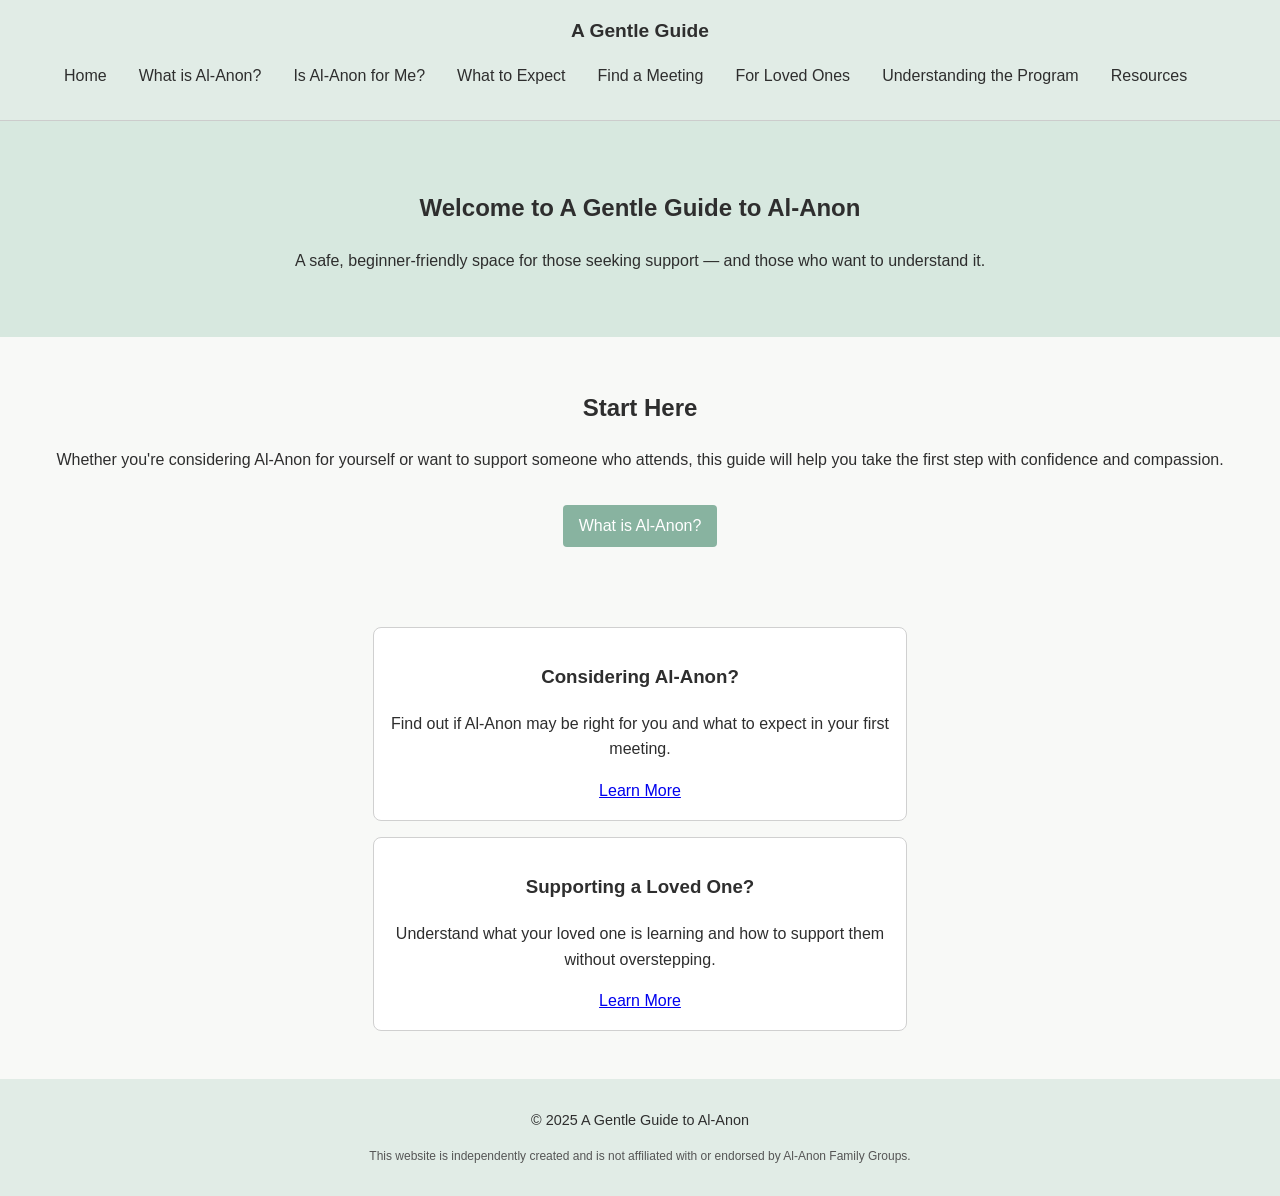
<file: index.html>
<!DOCTYPE html>
<html lang="en">
<head>
  <meta charset="UTF-8" />
  <meta name="viewport" content="width=device-width, initial-scale=1.0"/>
  <title>A Gentle Guide to Al-Anon</title>
  <link rel="stylesheet" href="styles.css" />
</head>
<body>
  <header>
    <nav class="navbar">
      <div class="logo">A Gentle Guide</div>
      <ul class="nav-links" id="navLinks">
        <li><a href="index.html">Home</a></li>
        <li><a href="what-is-alanon.html">What is Al-Anon?</a></li>
        <li><a href="is-alanon-for-me.html">Is Al-Anon for Me?</a></li>
        <li><a href="what-to-expect.html">What to Expect</a></li>
        <li><a href="finding-a-meeting.html">Find a Meeting</a></li>
        <li><a href="for-loved-ones.html">For Loved Ones</a></li>
        <li><a href="understanding-the-program.html">Understanding the Program</a></li>
        <li><a href="resources.html">Resources</a></li>
      </ul>
      <button class="menu-toggle" onclick="toggleMenu()">☰</button>
    </nav>
  </header>

  <main>
    <section class="hero">
      <h1>Welcome to A Gentle Guide to Al-Anon</h1>
      <p>A safe, beginner-friendly space for those seeking support — and those who want to understand it.</p>
    </section>

    <section class="intro">
      <h2>Start Here</h2>
      <p>Whether you're considering Al-Anon for yourself or want to support someone who attends, this guide will help you take the first step with confidence and compassion.</p>
      <a href="what-is-alanon.html" class="button">What is Al-Anon?</a>
    </section>

    <section class="audiences">
      <div class="audience-card">
        <h3>Considering Al-Anon?</h3>
        <p>Find out if Al-Anon may be right for you and what to expect in your first meeting.</p>
        <a href="is-alanon-for-me.html">Learn More</a>
      </div>
      <div class="audience-card">
        <h3>Supporting a Loved One?</h3>
        <p>Understand what your loved one is learning and how to support them without overstepping.</p>
        <a href="for-loved-ones.html">Learn More</a>
      </div>
    </section>
  </main>

  <footer>
    <p>&copy; 2025 A Gentle Guide to Al-Anon</p>
    <p><small>This website is independently created and is not affiliated with or endorsed by Al-Anon Family Groups.</small></p>
  </footer>

  <script src="script.js"></script>
</body>
</html>
</file>
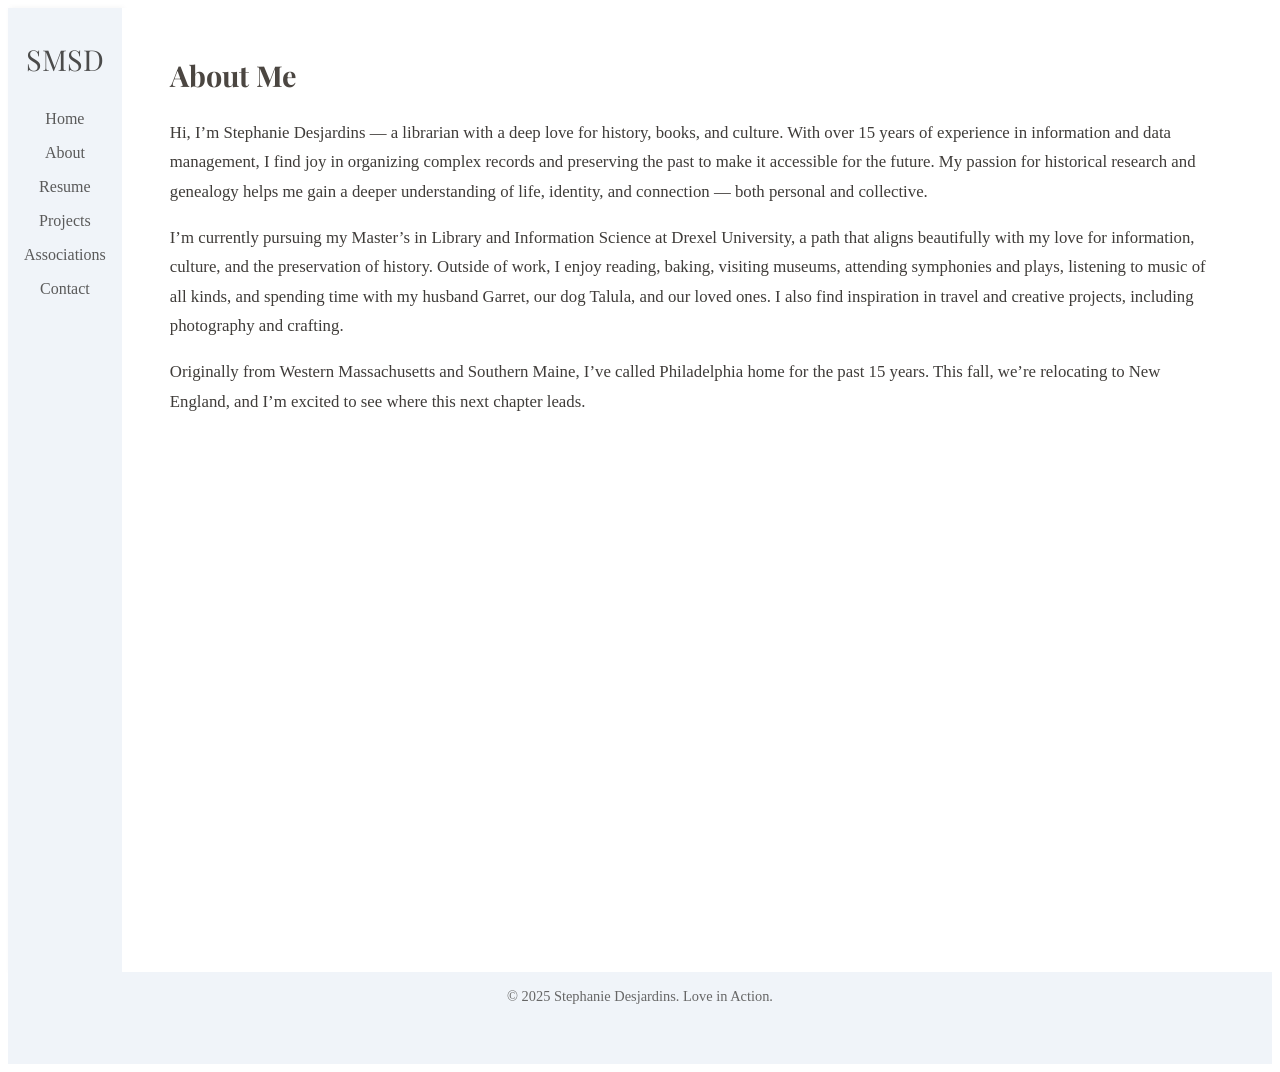
<file: about.html>
<!DOCTYPE html>
<html lang="en">
<head>
  <meta charset="UTF-8" />
  <meta name="viewport" content="width=device-width, initial-scale=1.0" />
  <title>About | SMSD</title>
  <link href="https://fonts.googleapis.com/css2?family=Lato:wght@300;400&family=Playfair+Display:wght@600&display=swap" rel="stylesheet">
  <style>
    body {
      display: flex;
      flex-direction: row;
      min-height: 100vh;
      position: relative;
      padding-bottom: 60px;
    }

    .logo {
      font-family: 'Playfair Display', serif;
      font-size: 1.8rem;
      margin-bottom: 2rem;
      color: #4b4b4b;
      text-align: center;
    }

    nav a {
      display: block;
      margin: 1rem 0;
      text-decoration: none;
      color: #5a5a5a;
      font-size: 1rem;
      text-align: center;
      transition: color 0.3s ease;
    }

    nav a:hover {
      color: #7c8cc4;
    }

    .container {
      flex-grow: 1;
      padding: 3rem;
      background-color: #ffffff;
      min-height: 100vh;
    }

    h2 {
      font-family: 'Playfair Display', serif;
      font-size: 1.8rem;
      margin-top: 0;
      color: #4b4641;
    }

    p {
      line-height: 1.75;
      font-size: 1.05rem;
      color: #3f3c39;
      margin-top: 1rem;
    }
     .sidebar {
      width: 220px;
      background-color: #f0f4f9;
      height: 100vh;
      padding: 2rem 1rem;
      box-shadow: 2px 0 6px rgba(0,0,0,0.05);
    }

</style>
</head>
<body>
  <div class="sidebar">
    <div class="logo">SMSD</div>
    <nav>
      <a href="index.html">Home</a>
      <a href="about.html">About</a>
      <a href="resume.html">Resume</a>
      <a href="projects.html">Projects</a>
      <a href="associations.html">Associations</a>
      <a href="contact.html">Contact</a>
    </nav>
  </div>

  <div class="container">
    <h2>About Me</h2>
    <p>Hi, I’m Stephanie Desjardins — a librarian with a deep love for history, books, and culture. With over 15 years of experience in information and data management, I find joy in organizing complex records and preserving the past to make it accessible for the future. My passion for historical research and genealogy helps me gain a deeper understanding of life, identity, and connection — both personal and collective. </p>

    <p>I’m currently pursuing my Master’s in Library and Information Science at Drexel University, a path that aligns beautifully with my love for information, culture, and the preservation of history. Outside of work, I enjoy reading, baking, visiting museums, attending symphonies and plays, listening to music of all kinds, and spending time with my husband Garret, our dog Talula, and our loved ones. I also find inspiration in travel and creative projects, including photography and crafting.</p>

    <p>Originally from Western Massachusetts and Southern Maine, I’ve called Philadelphia home for the past 15 years. This fall, we’re relocating to New England, and I’m excited to see where this next chapter leads.</p>
  </div>
  <footer style="position: absolute; bottom: 0; left: 0; right: 0; height: 60px; text-align: center; padding: 1rem; background-color: #f0f4f9; font-size: 0.9rem; color: #666;">
    © 2025 Stephanie Desjardins. Love in Action.
  </footer>
</body>
</html>
</file>
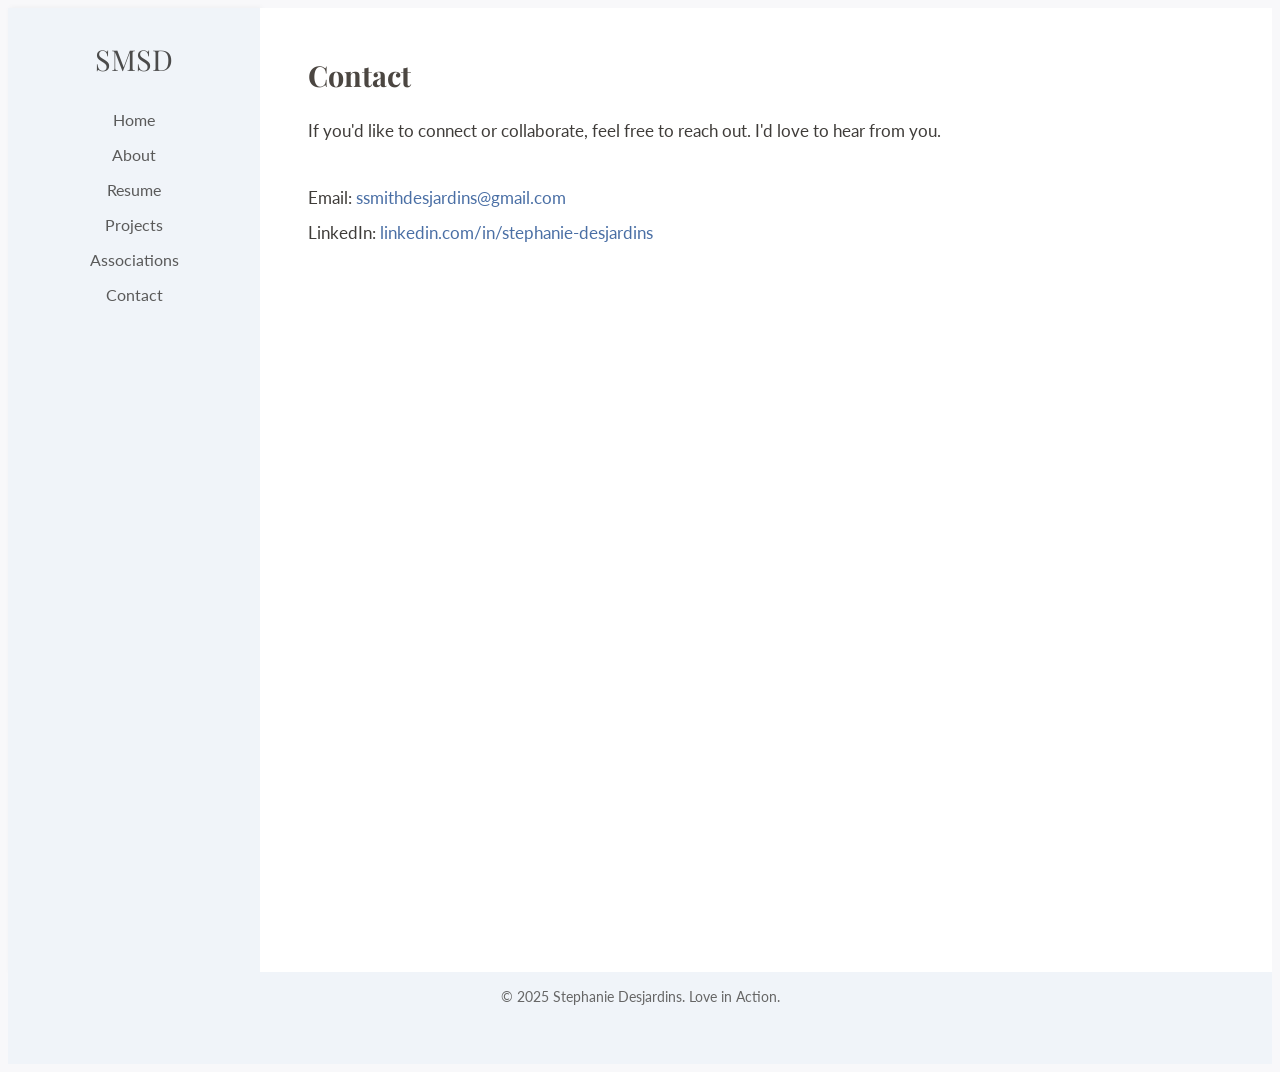
<file: contact.html>
<!DOCTYPE html>
<html lang="en">
<head>
  <meta charset="UTF-8" />
  <meta name="viewport" content="width=device-width, initial-scale=1.0" />
  <title>Contact | SMSD</title>
  <link href="https://fonts.googleapis.com/css2?family=Lato:wght@300;400&family=Playfair+Display:wght@600&display=swap" rel="stylesheet">
  <style>
    body {
      display: flex;
      flex-direction: row;
      min-height: 100vh;
      position: relative;
      padding-bottom: 60px;
      font-family: 'Lato', sans-serif;
      background-color: #f8f8fa;
      color: #2e2e2e;
    }

    .sidebar {
      width: 220px;
      background-color: #f0f4f9;
      height: 100vh;
      padding: 2rem 1rem;
      box-shadow: 2px 0 6px rgba(0,0,0,0.05);
    }

    .logo {
      font-family: 'Playfair Display', serif;
      font-size: 1.8rem;
      margin-bottom: 2rem;
      color: #4b4b4b;
      text-align: center;
    }

    nav a {
      display: block;
      margin: 1rem 0;
      text-decoration: none;
      color: #5a5a5a;
      font-size: 1rem;
      text-align: center;
      transition: color 0.3s ease;
    }

    nav a:hover {
      color: #7c8cc4;
    }

    .container {
      flex-grow: 1;
      padding: 3rem;
      background-color: #ffffff;
      min-height: 100vh;
    }

    h2 {
      font-family: 'Playfair Display', serif;
      font-size: 1.8rem;
      margin-top: 0;
      color: #4b4641;
    }

    p {
      font-size: 1.05rem;
      color: #3f3c39;
      line-height: 1.6;
      max-width: 600px;
    }

    .contact-info {
      margin-top: 2rem;
    }

    .contact-info a {
      display: inline-block;
      margin-top: 0.5rem;
      color: #4a6fa5;
      text-decoration: none;
    }

    .contact-info a:hover {
      text-decoration: underline;
    }
  </style>
</head>
<body>
  <div class="sidebar">
    <div class="logo">SMSD</div>
    <nav>
      <a href="index.html">Home</a>
      <a href="about.html">About</a>
      <a href="resume.html">Resume</a>
      <a href="projects.html">Projects</a>
      <a href="associations.html">Associations</a>
      <a href="contact.html">Contact</a>
    </nav>
  </div>

  <div class="container">
    <h2>Contact</h2>
    <p style="white-space: nowrap;">If you'd like to connect or collaborate, feel free to reach out. I'd love to hear from you.</p>

    <div class="contact-info">
      <p style="margin-bottom: 0;">Email: <a href="mailto:ssmithdesjardins@gmail.com">ssmithdesjardins@gmail.com</a></p>
      <p style="margin-top: 0;">LinkedIn: <a href="https://www.linkedin.com/in/stephanie-smith-desjardins-61436921/" target="_blank">linkedin.com/in/stephanie-desjardins</a></p>
    </div>
  </div>

  <footer style="position: absolute; bottom: 0; left: 0; right: 0; height: 60px; text-align: center; padding: 1rem; background-color: #f0f4f9; font-size: 0.9rem; color: #666;">
    © 2025 Stephanie Desjardins. Love in Action.
  </footer>
</body>
</html>
</file>
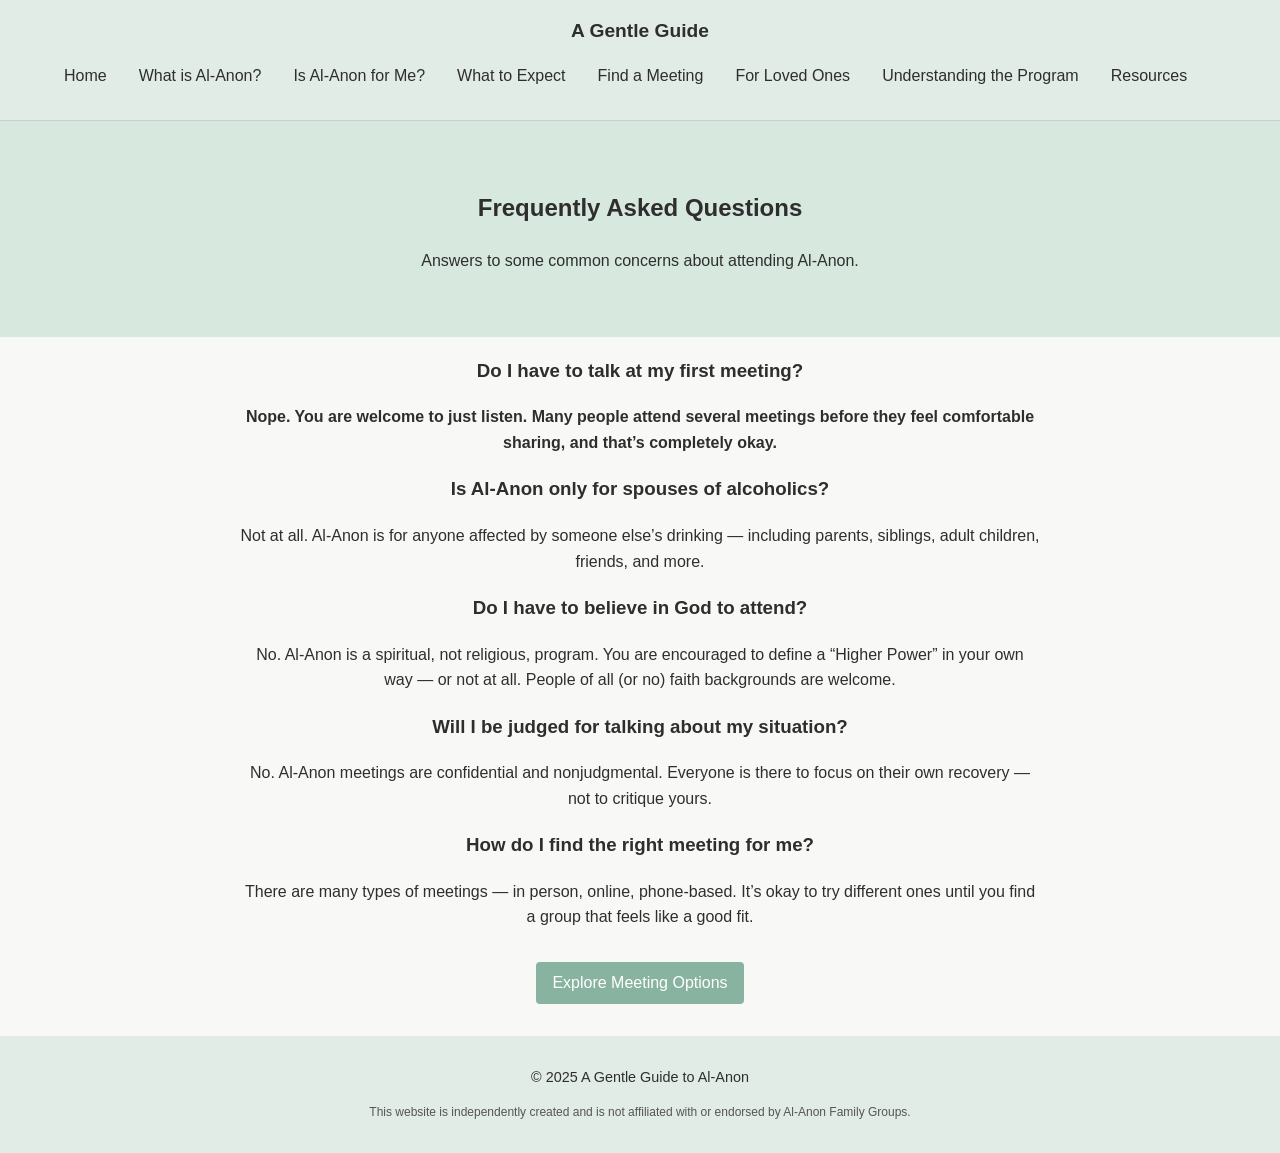
<file: faq.html>
<!DOCTYPE html>
<html lang="en">
<head>
  <meta charset="UTF-8" />
  <meta name="viewport" content="width=device-width, initial-scale=1.0"/>
  <title>FAQs | A Gentle Guide</title>
  <link rel="stylesheet" href="styles.css" />
</head>
<body>
  <header>
    <nav class="navbar">
      <div class="logo">A Gentle Guide</div>
      <ul class="nav-links" id="navLinks">
        <li><a href="index.html">Home</a></li>
        <li><a href="what-is-alanon.html">What is Al-Anon?</a></li>
        <li><a href="is-alanon-for-me.html">Is Al-Anon for Me?</a></li>
        <li><a href="what-to-expect.html">What to Expect</a></li>
        <li><a href="finding-a-meeting.html">Find a Meeting</a></li>
        <li><a href="for-loved-ones.html">For Loved Ones</a></li>
        <li><a href="understanding-the-program.html">Understanding the Program</a></li>
        <li><a href="resources.html">Resources</a></li>
      </ul>
      <button class="menu-toggle" onclick="toggleMenu()">☰</button>
    </nav>
  </header>

  <main>
    <section class="hero">
      <h1>Frequently Asked Questions</h1>
      <p>Answers to some common concerns about attending Al-Anon.</p>
    </section>

    <section class="content">
      <div class="text-block">
        <h3>Do I have to talk at my first meeting?</h3>
        <p>Nope. You are welcome to just listen. Many people attend several meetings before they feel comfortable sharing, and that’s completely okay.</p>

        <h3>Is Al-Anon only for spouses of alcoholics?</h3>
        <p>Not at all. Al-Anon is for anyone affected by someone else’s drinking — including parents, siblings, adult children, friends, and more.</p>

        <h3>Do I have to believe in God to attend?</h3>
        <p>No. Al-Anon is a spiritual, not religious, program. You are encouraged to define a “Higher Power” in your own way — or not at all. People of all (or no) faith backgrounds are welcome.</p>

        <h3>Will I be judged for talking about my situation?</h3>
        <p>No. Al-Anon meetings are confidential and nonjudgmental. Everyone is there to focus on their own recovery — not to critique yours.</p>

        <h3>How do I find the right meeting for me?</h3>
        <p>There are many types of meetings — in person, online, phone-based. It’s okay to try different ones until you find a group that feels like a good fit.</p>

        <a href="finding-a-meeting.html" class="button">Explore Meeting Options</a>
      </div>
    </section>
  </main>

  <footer>
    <p>&copy; 2025 A Gentle Guide to Al-Anon</p>
    <p><small>This website is independently created and is not affiliated with or endorsed by Al-Anon Family Groups.</small></p>
  </footer>

  <script src="script.js"></script>
</body>
</html>
</file>
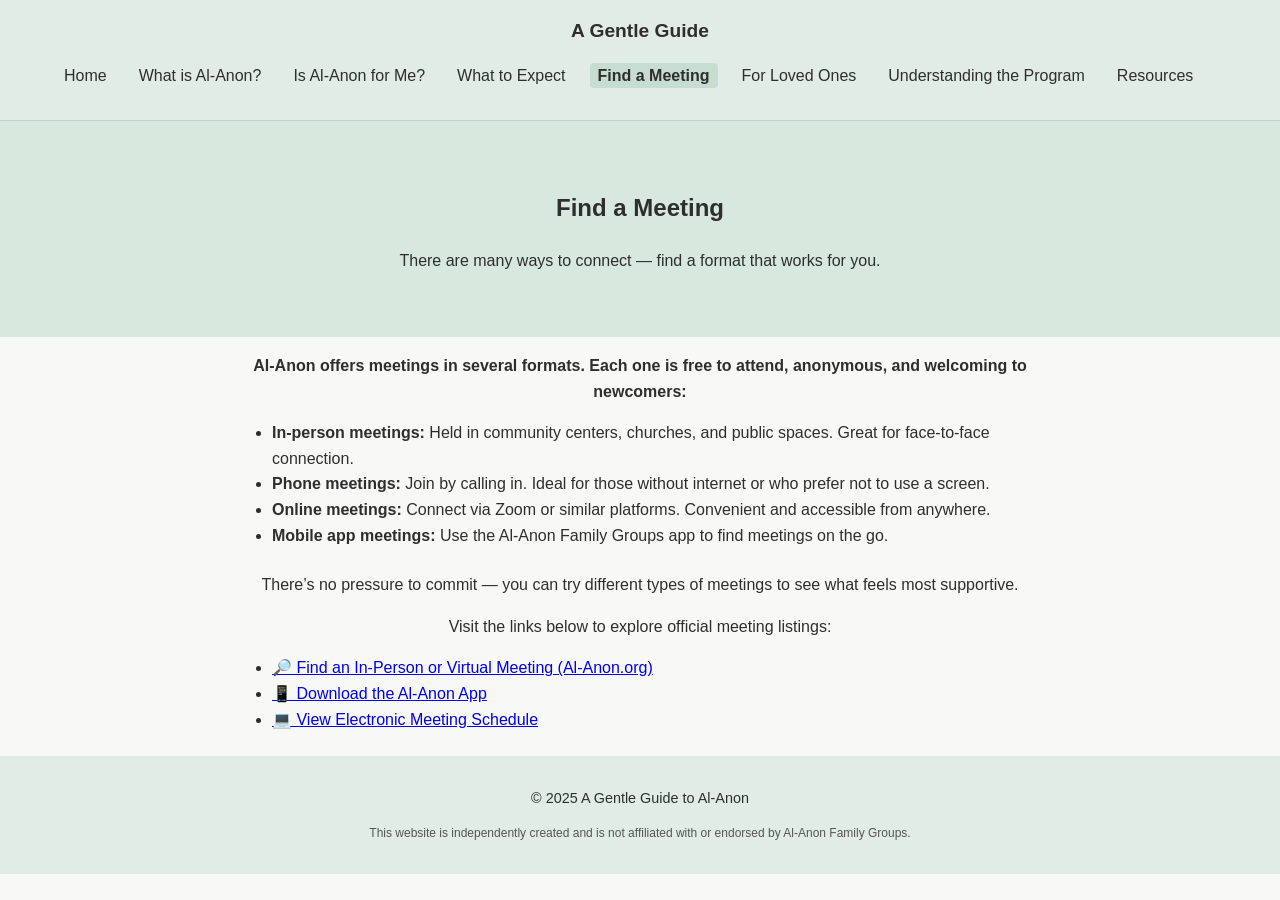
<file: finding-a-meeting.html>
<!DOCTYPE html>
<html lang="en">
<head>
  <meta charset="UTF-8" />
  <meta name="viewport" content="width=device-width, initial-scale=1.0"/>
  <title>Find a Meeting | A Gentle Guide</title>
  <link rel="stylesheet" href="styles.css" />
</head>
<body>
  <header>
    <nav class="navbar">
      <div class="logo">A Gentle Guide</div>
      <ul class="nav-links" id="navLinks">
        <li><a href="index.html">Home</a></li>
        <li><a href="what-is-alanon.html">What is Al-Anon?</a></li>
        <li><a href="is-alanon-for-me.html">Is Al-Anon for Me?</a></li>
        <li><a href="what-to-expect.html">What to Expect</a></li>
        <li><a href="finding-a-meeting.html" class="active">Find a Meeting</a></li>
        <li><a href="for-loved-ones.html">For Loved Ones</a></li>
        <li><a href="understanding-the-program.html">Understanding the Program</a></li>
        <li><a href="resources.html">Resources</a></li>
      </ul>
      <button class="menu-toggle" onclick="toggleMenu()">☰</button>
    </nav>
  </header>

  <main>
    <section class="hero">
      <h1>Find a Meeting</h1>
      <p>There are many ways to connect — find a format that works for you.</p>
    </section>

    <section class="content">
      <div class="text-block">
        <p>Al-Anon offers meetings in several formats. Each one is free to attend, anonymous, and welcoming to newcomers:</p>

        <ul>
          <li><strong>In-person meetings:</strong> Held in community centers, churches, and public spaces. Great for face-to-face connection.</li>
          <li><strong>Phone meetings:</strong> Join by calling in. Ideal for those without internet or who prefer not to use a screen.</li>
          <li><strong>Online meetings:</strong> Connect via Zoom or similar platforms. Convenient and accessible from anywhere.</li>
          <li><strong>Mobile app meetings:</strong> Use the Al-Anon Family Groups app to find meetings on the go.</li>
        </ul>

        <p>There’s no pressure to commit — you can try different types of meetings to see what feels most supportive.</p>

        <p>Visit the links below to explore official meeting listings:</p>

        <ul>
          <li><a href="https://al-anon.org/al-anon-meetings/find-an-al-anon-meeting/" target="_blank">🔎 Find an In-Person or Virtual Meeting (Al-Anon.org)</a></li>
          <li><a href="https://al-anon.org/for-members/members-resources/mobile-app/" target="_blank">📱 Download the Al-Anon App</a></li>
          <li><a href="https://al-anon.org/al-anon-meetings/electronic-meetings/" target="_blank">💻 View Electronic Meeting Schedule</a></li>
        </ul>
      </div>
    </section>
  </main>

  <footer>
    <p>&copy; 2025 A Gentle Guide to Al-Anon</p>
    <p><small>This website is independently created and is not affiliated with or endorsed by Al-Anon Family Groups.</small></p>
  </footer>

  <script src="script.js"></script>
</body>
</html>
</file>
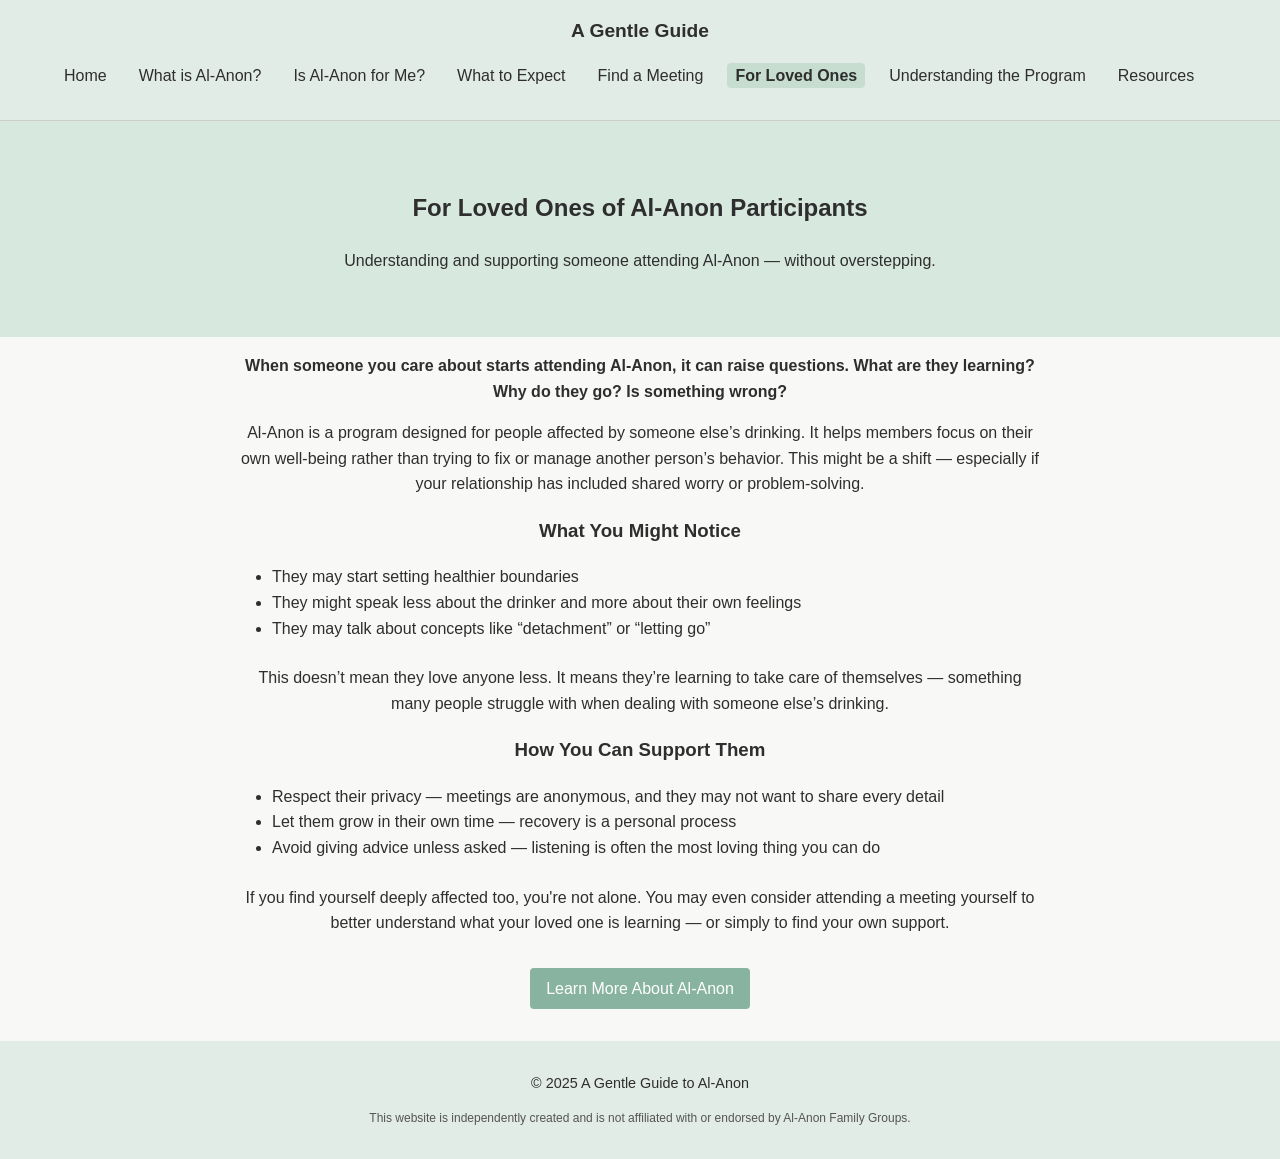
<file: for-loved-ones.html>
<!DOCTYPE html>
<html lang="en">
<head>
  <meta charset="UTF-8" />
  <meta name="viewport" content="width=device-width, initial-scale=1.0"/>
  <title>For Loved Ones | A Gentle Guide</title>
  <link rel="stylesheet" href="styles.css" />
</head>
<body>
  <header>
    <nav class="navbar">
      <div class="logo">A Gentle Guide</div>
      <ul class="nav-links" id="navLinks">
        <li><a href="index.html">Home</a></li>
        <li><a href="what-is-alanon.html">What is Al-Anon?</a></li>
        <li><a href="is-alanon-for-me.html">Is Al-Anon for Me?</a></li>
        <li><a href="what-to-expect.html">What to Expect</a></li>
        <li><a href="finding-a-meeting.html">Find a Meeting</a></li>
        <li><a href="for-loved-ones.html" class="active">For Loved Ones</a></li>
        <li><a href="understanding-the-program.html">Understanding the Program</a></li>
        <li><a href="resources.html">Resources</a></li>
      </ul>
      <button class="menu-toggle" onclick="toggleMenu()">☰</button>
    </nav>
  </header>

  <main>
    <section class="hero">
      <h1>For Loved Ones of Al-Anon Participants</h1>
      <p>Understanding and supporting someone attending Al-Anon — without overstepping.</p>
    </section>

    <section class="content">
      <div class="text-block">
        <p>When someone you care about starts attending Al-Anon, it can raise questions. What are they learning? Why do they go? Is something wrong?</p>

        <p>Al-Anon is a program designed for people affected by someone else’s drinking. It helps members focus on their own well-being rather than trying to fix or manage another person’s behavior. This might be a shift — especially if your relationship has included shared worry or problem-solving.</p>

        <h3>What You Might Notice</h3>
        <ul>
          <li>They may start setting healthier boundaries</li>
          <li>They might speak less about the drinker and more about their own feelings</li>
          <li>They may talk about concepts like “detachment” or “letting go”</li>
        </ul>

        <p>This doesn’t mean they love anyone less. It means they’re learning to take care of themselves — something many people struggle with when dealing with someone else’s drinking.</p>

        <h3>How You Can Support Them</h3>
        <ul>
          <li>Respect their privacy — meetings are anonymous, and they may not want to share every detail</li>
          <li>Let them grow in their own time — recovery is a personal process</li>
          <li>Avoid giving advice unless asked — listening is often the most loving thing you can do</li>
        </ul>

        <p>If you find yourself deeply affected too, you're not alone. You may even consider attending a meeting yourself to better understand what your loved one is learning — or simply to find your own support.</p>

        <a href="what-is-alanon.html" class="button">Learn More About Al-Anon</a>
      </div>
    </section>
  </main>

  <footer>
    <p>&copy; 2025 A Gentle Guide to Al-Anon</p>
    <p><small>This website is independently created and is not affiliated with or endorsed by Al-Anon Family Groups.</small></p>
  </footer>

  <script src="script.js"></script>
</body>
</html>
</file>
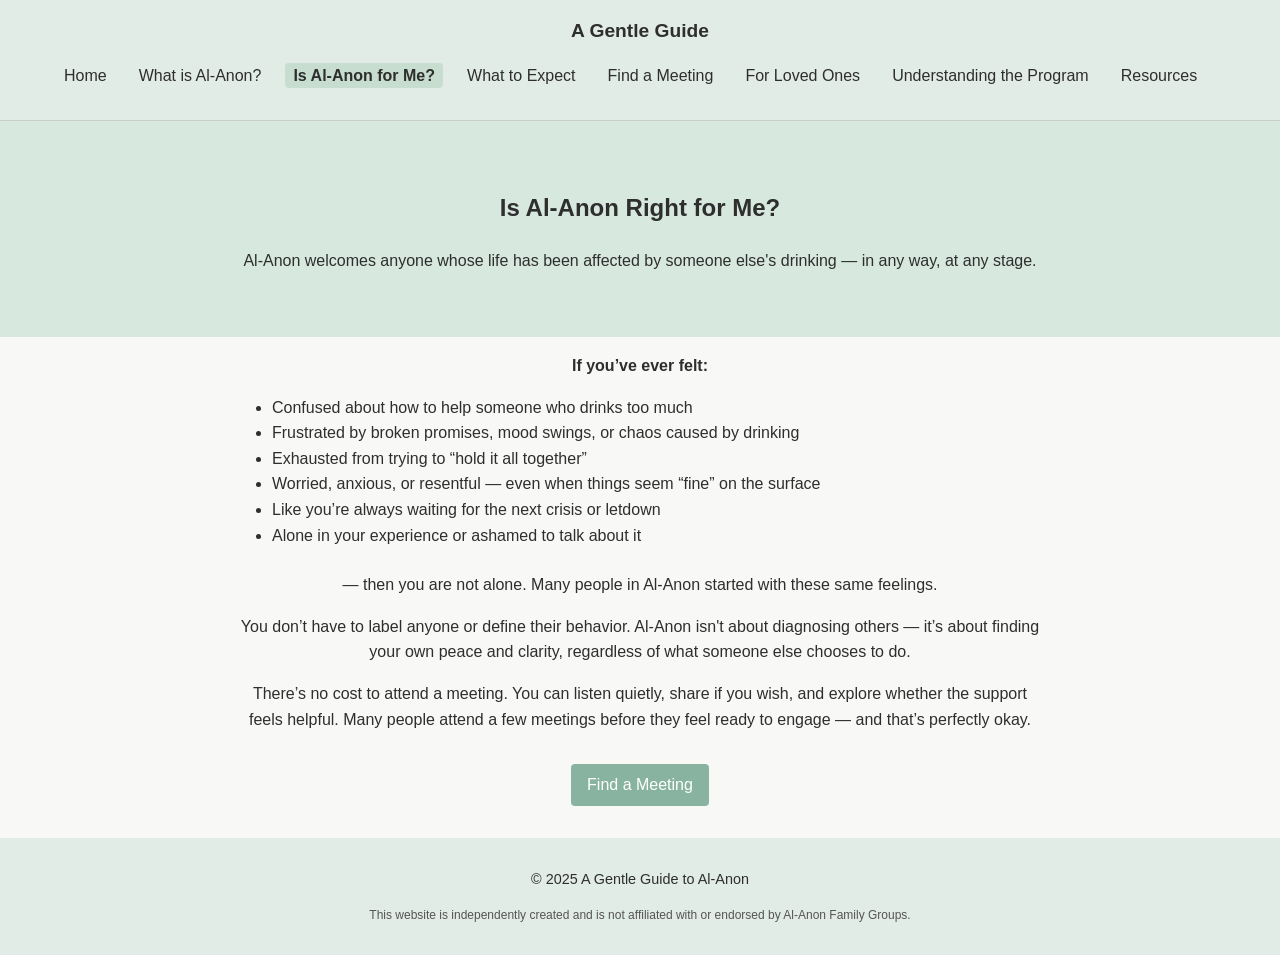
<file: is-alanon-for-me.html>
<!DOCTYPE html>
<html lang="en">
<head>
  <meta charset="UTF-8" />
  <meta name="viewport" content="width=device-width, initial-scale=1.0"/>
  <title>Is Al-Anon for Me? | A Gentle Guide</title>
  <link rel="stylesheet" href="styles.css" />
</head>
<body>
  <header>
    <nav class="navbar">
      <div class="logo">A Gentle Guide</div>
      <ul class="nav-links" id="navLinks">
        <li><a href="index.html">Home</a></li>
        <li><a href="what-is-alanon.html">What is Al-Anon?</a></li>
        <li><a href="is-alanon-for-me.html" class="active">Is Al-Anon for Me?</a></li>
        <li><a href="what-to-expect.html">What to Expect</a></li>
        <li><a href="finding-a-meeting.html">Find a Meeting</a></li>
        <li><a href="for-loved-ones.html">For Loved Ones</a></li>
        <li><a href="understanding-the-program.html">Understanding the Program</a></li>
        <li><a href="resources.html">Resources</a></li>
      </ul>
      <button class="menu-toggle" onclick="toggleMenu()">☰</button>
    </nav>
  </header>

  <main>
    <section class="hero">
      <h1>Is Al-Anon Right for Me?</h1>
      <p>Al-Anon welcomes anyone whose life has been affected by someone else's drinking — in any way, at any stage.</p>
    </section>

    <section class="content">
      <div class="text-block">
        <p>If you’ve ever felt:</p>
        <ul>
          <li>Confused about how to help someone who drinks too much</li>
          <li>Frustrated by broken promises, mood swings, or chaos caused by drinking</li>
          <li>Exhausted from trying to “hold it all together”</li>
          <li>Worried, anxious, or resentful — even when things seem “fine” on the surface</li>
          <li>Like you’re always waiting for the next crisis or letdown</li>
          <li>Alone in your experience or ashamed to talk about it</li>
        </ul>

        <p>— then you are not alone. Many people in Al-Anon started with these same feelings.</p>

        <p>You don’t have to label anyone or define their behavior. Al-Anon isn't about diagnosing others — it’s about finding your own peace and clarity, regardless of what someone else chooses to do.</p>

        <p>There’s no cost to attend a meeting. You can listen quietly, share if you wish, and explore whether the support feels helpful. Many people attend a few meetings before they feel ready to engage — and that’s perfectly okay.</p>

        <a href="finding-a-meeting.html" class="button">Find a Meeting</a>
      </div>
    </section>
  </main>

  <footer>
    <p>&copy; 2025 A Gentle Guide to Al-Anon</p>
    <p><small>This website is independently created and is not affiliated with or endorsed by Al-Anon Family Groups.</small></p>
  </footer>

  <script src="script.js"></script>
</body>
</html>
</file>
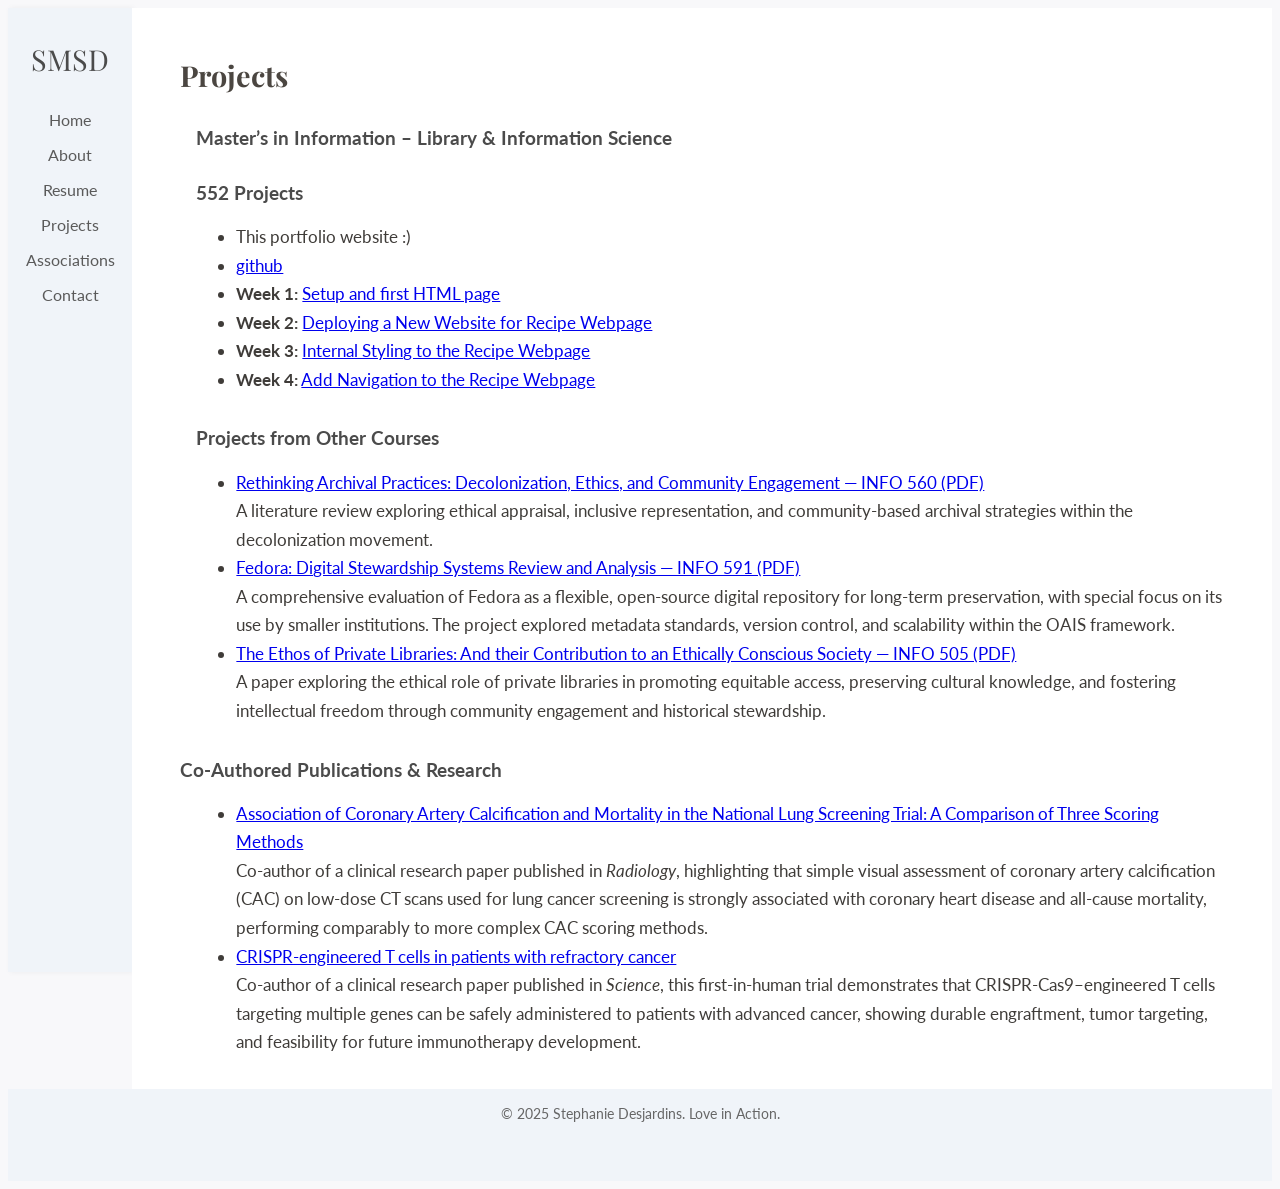
<file: projects.html>
<!DOCTYPE html>
<html lang="en">
<head>
  <meta charset="UTF-8" />
  <meta name="viewport" content="width=device-width, initial-scale=1.0" />
  <title>Projects | SMSD</title>
  <link href="https://fonts.googleapis.com/css2?family=Lato:wght@300;400&family=Playfair+Display:wght@600&display=swap" rel="stylesheet">
  <style>
    body {
      display: flex;
      flex-direction: row;
      min-height: 100vh;
      position: relative;
      padding-bottom: 60px;
      font-family: 'Lato', sans-serif;
      background-color: #f8f8fa;
      color: #2e2e2e;
    }

    .sidebar {
      width: 220px;
      background-color: #f0f4f9;
      height: 100vh;
      padding: 2rem 1rem;
      box-shadow: 2px 0 6px rgba(0,0,0,0.05);
    }

    .logo {
      font-family: 'Playfair Display', serif;
      font-size: 1.8rem;
      margin-bottom: 2rem;
      color: #4b4b4b;
      text-align: center;
    }

    nav a {
      display: block;
      margin: 1rem 0;
      text-decoration: none;
      color: #5a5a5a;
      font-size: 1rem;
      text-align: center;
      transition: color 0.3s ease;
    }

    nav a:hover {
      color: #7c8cc4;
    }

    .container {
      flex-grow: 1;
      padding: 3rem;
      background-color: #ffffff;
      min-height: 100vh;
    }

    h2 {
      font-family: 'Playfair Display', serif;
      font-size: 1.8rem;
      margin-top: 0;
      color: #4b4641;
    }

    h3 {
      font-size: 1.2rem;
      margin-top: 2rem;
      color: #4b4b4b;
    }

    p, ul, li {
      font-size: 1.05rem;
      line-height: 1.7;
      color: #3f3c39;
    }

    ul {
      padding-left: 1.5rem;
    }
  </style>
</head>
<body>
  <div class="sidebar">
    <div class="logo">SMSD</div>
    <nav>
      <a href="index.html">Home</a>
      <a href="about.html">About</a>
      <a href="resume.html">Resume</a>
      <a href="projects.html">Projects</a>
      <a href="associations.html">Associations</a>
      <a href="contact.html">Contact</a>
    </nav>
  </div>

  <div class="container">
    <h2>Projects</h2>

    <h3 style="margin-left: 1rem;">Master’s in Information – Library & Information Science</h3>

    <h3 style="margin-left: 1rem;">552 Projects</h3>
    <ul style="margin-left: 2rem;">
      <li>This portfolio website :)</li>
      <li> <a href="https://github.com/UnicornStephD/INFO-552" target="_blank">github</a></li>
      <li><strong>Week 1:</strong> <a href="https://67f2a38567495dc43ef97121--info552ssd.netlify.app/" target="_blank">Setup and first HTML page</a></li>
      <li><strong>Week 2:</strong> <a href="https://67fc0281484bb48c99b44358--info-552-week2.netlify.app/" target="_blank">Deploying a New Website for Recipe Webpage</a></li>
      <li><strong>Week 3:</strong> <a href="https://super-brigadeiros-c9bc54.netlify.app/" target="_blank">Internal Styling to the Recipe Webpage</a></li>
      <li><strong>Week 4:</strong> <a href="https://680e8c8ddd51fdacfb956103--inquisitive-faun-a65a38.netlify.app/" target="_blank">Add Navigation to the Recipe Webpage</a></li>
    </ul>

    <h3 style="margin-left: 1rem;">Projects from Other Courses</h3>
    <ul style="margin-left: 2rem;">
      <li><a href="560 Rethinking Archival Practices.pdf" target="_blank">Rethinking Archival Practices: Decolonization, Ethics, and Community Engagement — INFO 560 (PDF)</a><br>
      A literature review exploring ethical appraisal, inclusive representation, and community-based archival strategies within the decolonization movement.</li>
      <li><a href="591 A3.pdf" target="_blank">Fedora: Digital Stewardship Systems Review and Analysis — INFO 591 (PDF)</a><br>
      A comprehensive evaluation of Fedora as a flexible, open-source digital repository for long-term preservation, with special focus on its use by smaller institutions. The project explored metadata standards, version control, and scalability within the OAIS framework.</li>
      <li><a href="505 The Ethos of Private Libraries And their Contribution to an Ethically Conscious Society.pdf" target="_blank">The Ethos of Private Libraries: And their Contribution to an Ethically Conscious Society — INFO 505 (PDF)</a><br>
      A paper exploring the ethical role of private libraries in promoting equitable access, preserving cultural knowledge, and fostering intellectual freedom through community engagement and historical stewardship.</li>
    </ul>

    <h3>Co-Authored Publications & Research</h3>
    <ul style="margin-left: 2rem;">
      <li><a href="https://pubmed.ncbi.nlm.nih.gov/25759972/" target="_blank">Association of Coronary Artery Calcification and Mortality in the National Lung Screening Trial: A Comparison of Three Scoring Methods</a><br>
      Co-author of a clinical research paper published in <em>Radiology</em>, highlighting that simple visual assessment of coronary artery calcification (CAC) on low-dose CT scans used for lung cancer screening is strongly associated with coronary heart disease and all-cause mortality, performing comparably to more complex CAC scoring methods.</li>
      <li><a href="https://www.science.org/doi/10.1126/science.aba7365" target="_blank">CRISPR-engineered T cells in patients with refractory cancer</a><br>
          Co-author of a clinical research paper published in <em>Science</em>, this first-in-human trial demonstrates that CRISPR-Cas9–engineered T cells targeting multiple genes can be safely administered to patients with advanced cancer, showing durable engraftment, tumor targeting, and feasibility for future immunotherapy development. </li>
    </ul>
  </div>

  <footer style="position: absolute; bottom: 0; left: 0; right: 0; height: 60px; text-align: center; padding: 1rem; background-color: #f0f4f9; font-size: 0.9rem; color: #666;">
    © 2025 Stephanie Desjardins. Love in Action.
  </footer>
</body>
</html>
</file>
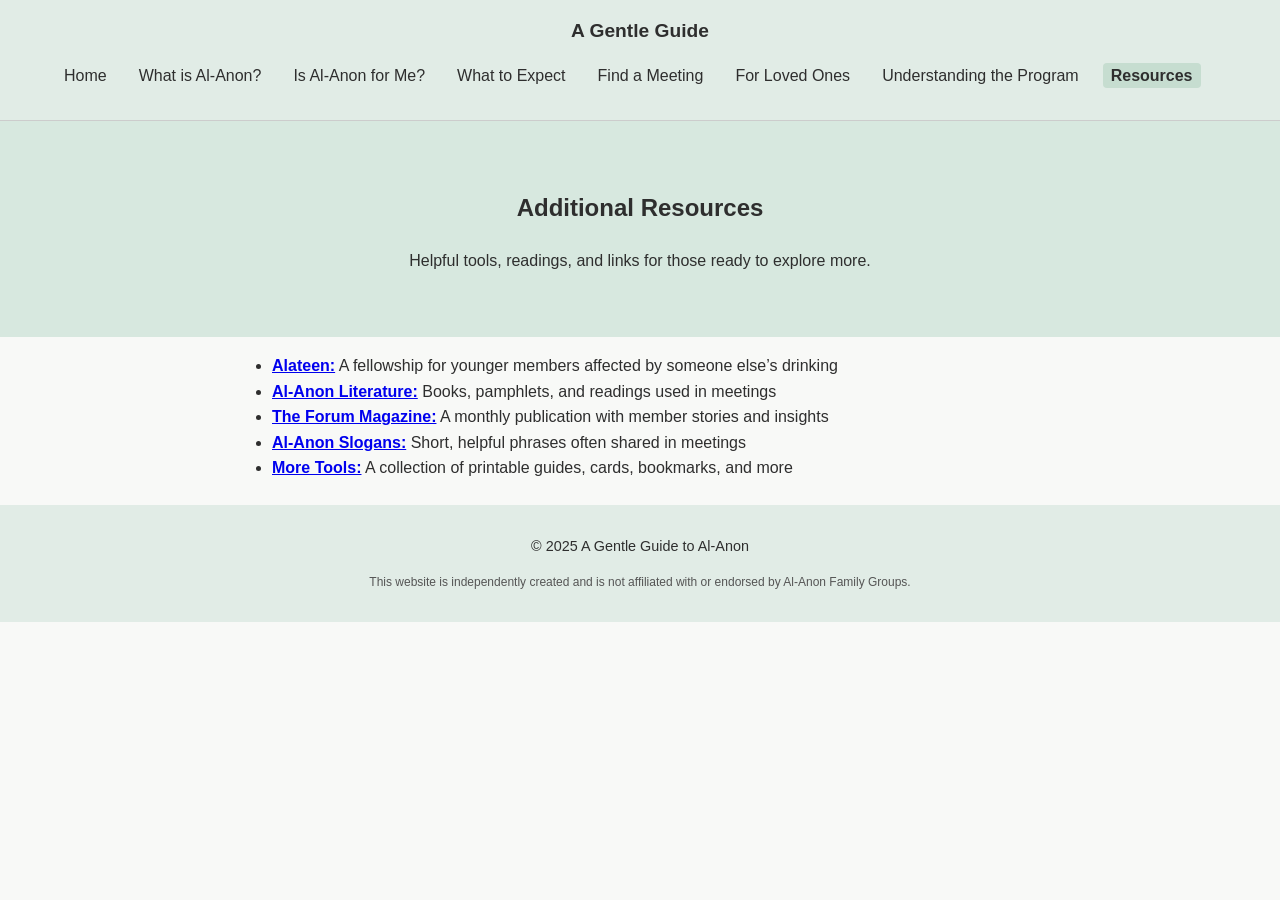
<file: resources.html>
<!DOCTYPE html>
<html lang="en">
<head>
  <meta charset="UTF-8" />
  <meta name="viewport" content="width=device-width, initial-scale=1.0"/>
  <title>Additional Resources | A Gentle Guide</title>
  <link rel="stylesheet" href="styles.css" />
</head>
<body>
  <header>
    <nav class="navbar">
      <div class="logo">A Gentle Guide</div>
      <ul class="nav-links" id="navLinks">
        <li><a href="index.html">Home</a></li>
        <li><a href="what-is-alanon.html">What is Al-Anon?</a></li>
        <li><a href="is-alanon-for-me.html">Is Al-Anon for Me?</a></li>
        <li><a href="what-to-expect.html">What to Expect</a></li>
        <li><a href="finding-a-meeting.html">Find a Meeting</a></li>
        <li><a href="for-loved-ones.html">For Loved Ones</a></li>
        <li><a href="understanding-the-program.html">Understanding the Program</a></li>
        <li><a href="resources.html" class="active">Resources</a></li>
      </ul>
      <button class="menu-toggle" onclick="toggleMenu()">☰</button>
    </nav>
  </header>

  <main>
    <section class="hero">
      <h1>Additional Resources</h1>
      <p>Helpful tools, readings, and links for those ready to explore more.</p>
    </section>

    <section class="content">
  <div class="text-block">
    <ul>
      <li>
        <a href="https://al-anon.org/newcomers/teen-corner-alateen/" target="_blank"><strong>Alateen:</strong></a>
        A fellowship for younger members affected by someone else’s drinking
      </li>

      <li>
        <a href="https://al-anon.org/for-members/members-resources/literature/" target="_blank"><strong>Al-Anon Literature:</strong></a>
        Books, pamphlets, and readings used in meetings
      </li>

      <li>
        <a href="https://ecomm.al-anon.org/forum#vaff" target="_blank"><strong>The Forum Magazine:</strong></a>
        A monthly publication with member stories and insights
      </li>

      <li>
        <a href="https://al-anon.org/for-members/members-resources/literature/al-anon-slogans/" target="_blank"><strong>Al-Anon Slogans:</strong></a>
        Short, helpful phrases often shared in meetings
      </li>

      <li>
        <a href="https://al-anon.org/for-members/members-resources/literature/downloadable-items/" target="_blank"><strong>More Tools:</strong></a>
        A collection of printable guides, cards, bookmarks, and more
      </li>
    </ul>
  </div>
</section>
  </main>

  <footer>
    <p>&copy; 2025 A Gentle Guide to Al-Anon</p>
    <p><small>This website is independently created and is not affiliated with or endorsed by Al-Anon Family Groups.</small></p>
  </footer>

  <script src="script.js"></script>
</body>
</html>
</file>
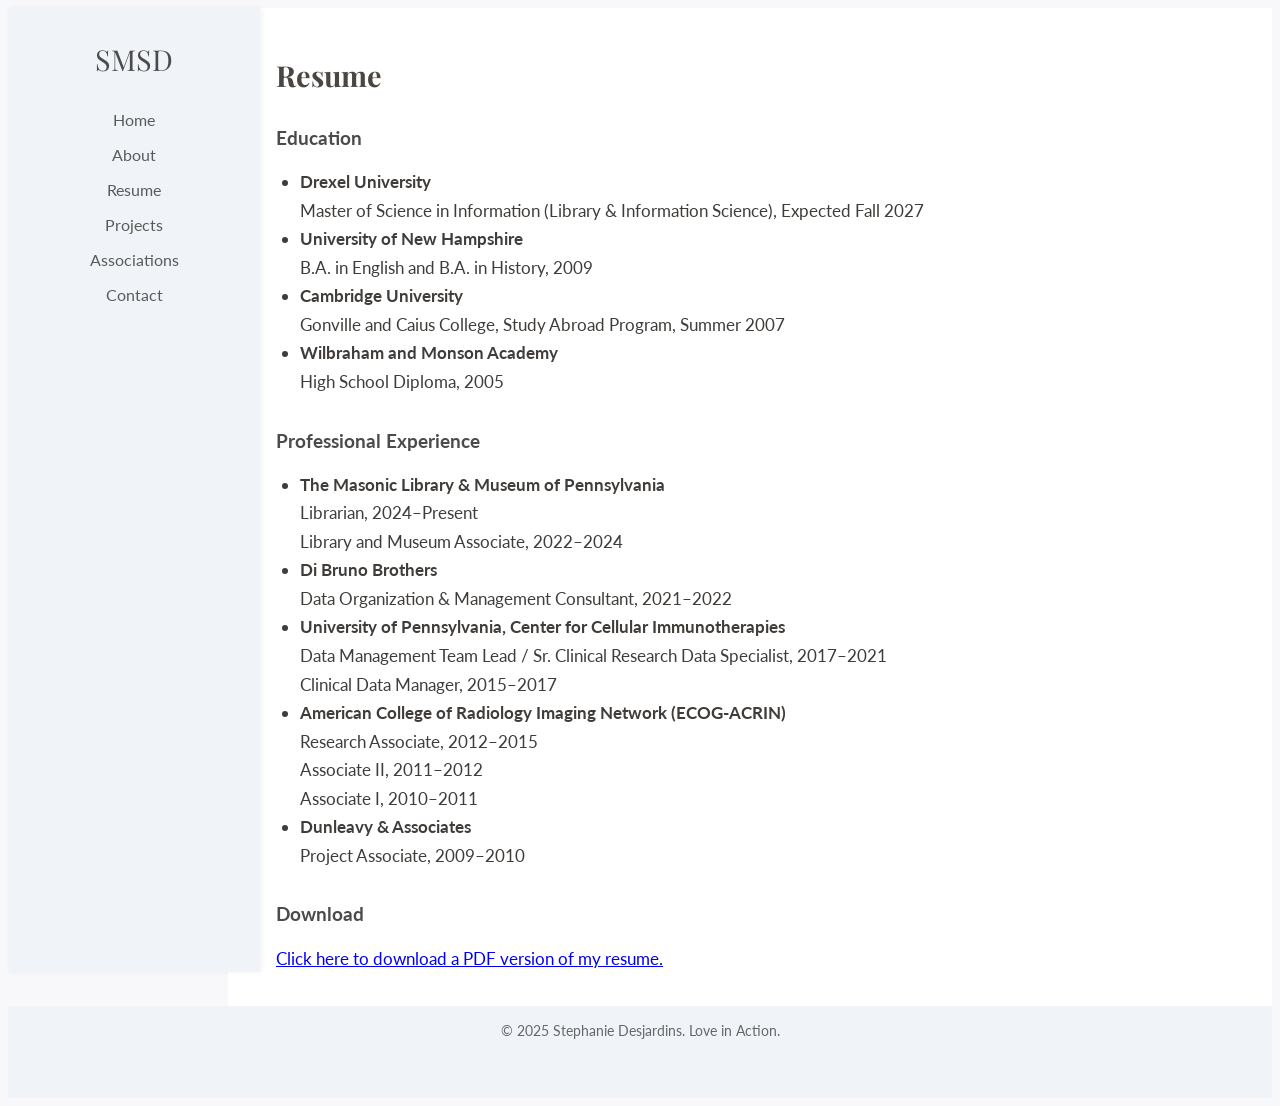
<file: resume.html>
<!DOCTYPE html>
<html lang="en">
<head>
  <meta charset="UTF-8" />
  <meta name="viewport" content="width=device-width, initial-scale=1.0" />
  <title>Resume | SMSD</title>
  <link href="https://fonts.googleapis.com/css2?family=Lato:wght@300;400&family=Playfair+Display:wght@600&display=swap" rel="stylesheet">
  <style>
    body {
      flex-direction: row;
      min-height: 100vh;
      position: relative;
      padding-bottom: 60px;
      font-family: 'Lato', sans-serif;
      background-color: #f8f8fa;
      color: #2e2e2e;
    }

    .sidebar {
      position: fixed;
      width: 220px;
      background-color: #f0f4f9;
      height: 100vh;
      padding: 2rem 1rem;
      box-shadow: 2px 0 6px rgba(0,0,0,0.05);
    }

    .logo {
      font-family: 'Playfair Display', serif;
      font-size: 1.8rem;
      margin-bottom: 2rem;
      color: #4b4b4b;
      text-align: center;
    }

    nav a {
      display: block;
      margin: 1rem 0;
      text-decoration: none;
      color: #5a5a5a;
      font-size: 1rem;
      text-align: center;
      transition: color 0.3s ease;
    }

    nav a:hover {
      color: #7c8cc4;
    }

    .container {
      margin-left:220px;
      padding: 3rem;
      background-color: #ffffff;
      min-height: 100vh;
    }

    h2 {
      font-family: 'Playfair Display', serif;
      font-size: 1.8rem;
      margin-top: 0;
      color: #4b4641;
    }

    h3 {
      font-size: 1.2rem;
      margin-top: 2rem;
      color: #4b4b4b;
    }

    p, ul, li {
      font-size: 1.05rem;
      line-height: 1.7;
      color: #3f3c39;
    }

    ul {
      padding-left: 1.5rem;
    }
  </style>
</head>
<body>
  <div class="sidebar">
    <div class="logo">SMSD</div>
    <nav>
      <a href="index.html">Home</a>
      <a href="about.html">About</a>
      <a href="resume.html">Resume</a>
      <a href="projects.html">Projects</a>
      <a href="associations.html">Associations</a>
      <a href="contact.html">Contact</a>
    </nav>
  </div>

  <div class="container">
    <h2>Resume</h2>

    <h3>Education</h3>
    <ul>
      <li><strong>Drexel University</strong><br>Master of Science in Information (Library & Information Science), Expected Fall 2027</li>
      <li><strong>University of New Hampshire</strong><br>B.A. in English and B.A. in History, 2009</li>
      <li><strong>Cambridge University</strong><br>Gonville and Caius College, Study Abroad Program, Summer 2007</li>
      <li><strong>Wilbraham and Monson Academy</strong><br>High School Diploma, 2005</li>
    </ul>

    <h3>Professional Experience</h3>
    <ul>
      <li><strong>The Masonic Library & Museum of Pennsylvania</strong><br>
        Librarian, 2024–Present<br>
        Library and Museum Associate, 2022–2024</li>

      <li><strong>Di Bruno Brothers</strong><br>
        Data Organization & Management Consultant, 2021–2022</li>

      <li><strong>University of Pennsylvania, Center for Cellular Immunotherapies</strong><br>
        Data Management Team Lead / Sr. Clinical Research Data Specialist, 2017–2021<br>
        Clinical Data Manager, 2015–2017</li>

      <li><strong>American College of Radiology Imaging Network (ECOG-ACRIN)</strong><br>
        Research Associate, 2012–2015<br>
        Associate II, 2011–2012<br>
        Associate I, 2010–2011</li>

      <li><strong>Dunleavy & Associates</strong><br>
        Project Associate, 2009–2010</li>
    </ul>

    <h3>Download</h3>
    <p><a href="Stephanie-Desjardins-Resume.pdf" download>Click here to download a PDF version of my resume.</a></p>

<footer style="position: absolute; bottom: 0; left: 0; right: 0; height: 60px; text-align: center; padding: 1rem; background-color: #f0f4f9; font-size: 0.9rem; color: #666;">
    © 2025 Stephanie Desjardins. Love in Action.
  </footer>
</body>
</html>
</file>
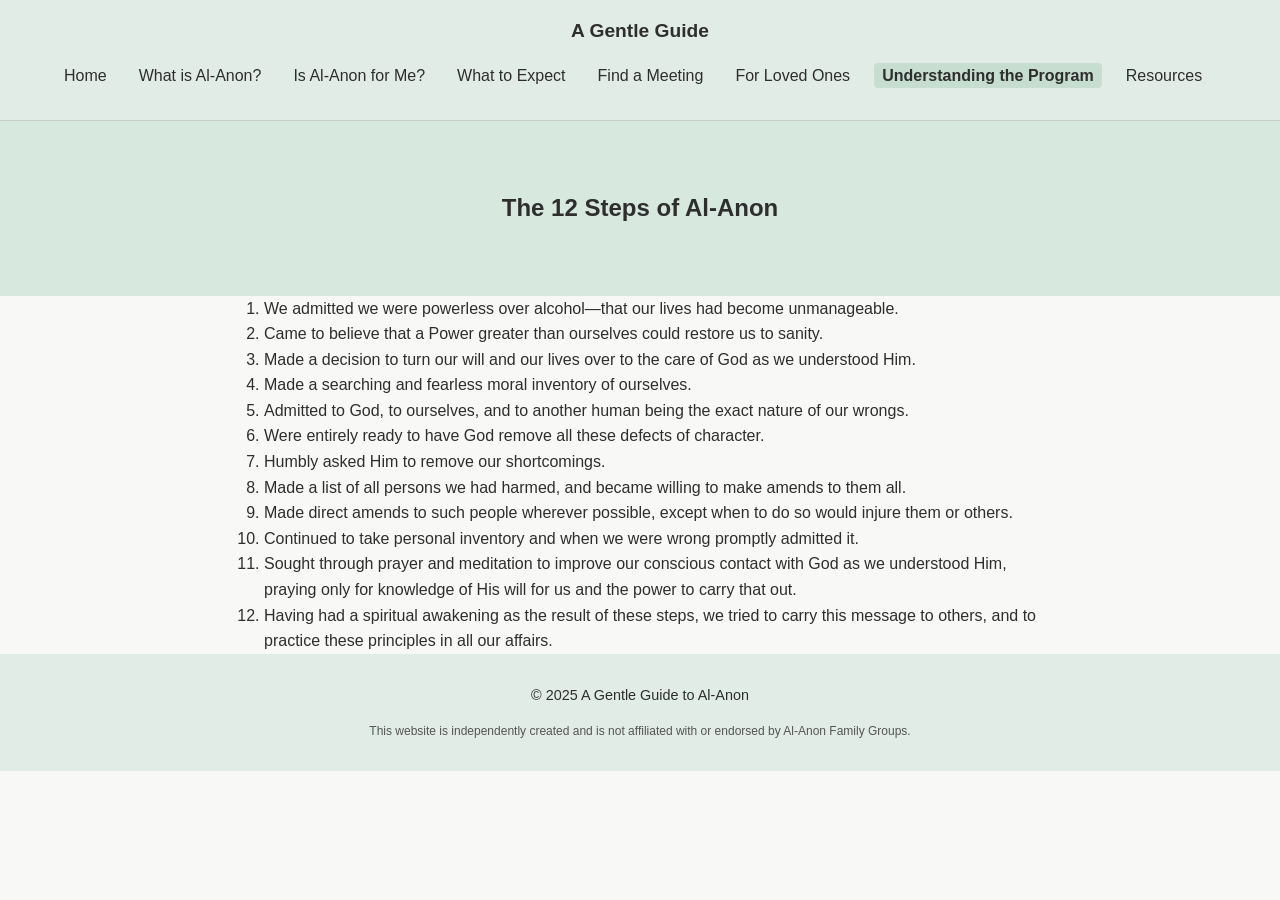
<file: twelve-steps.html>
<!DOCTYPE html>
<html lang="en">
<head>
  <meta charset="UTF-8">
  <meta name="viewport" content="width=device-width, initial-scale=1.0">
  <title>The 12 Steps | A Gentle Guide</title>
  <link rel="stylesheet" href="styles.css">
</head>
<body>
  <header>
    <nav class="navbar">
      <div class="logo">A Gentle Guide</div>
      <ul class="nav-links" id="navLinks">
        <li><a href="index.html">Home</a></li>
        <li><a href="what-is-alanon.html">What is Al-Anon?</a></li>
        <li><a href="is-alanon-for-me.html">Is Al-Anon for Me?</a></li>
        <li><a href="what-to-expect.html">What to Expect</a></li>
        <li><a href="finding-a-meeting.html">Find a Meeting</a></li>
        <li><a href="for-loved-ones.html">For Loved Ones</a></li>
        <li><a href="understanding-the-program.html" class="active">Understanding the Program</a></li>
        <li><a href="resources.html">Resources</a></li>
      </ul>
      <button class="menu-toggle" onclick="toggleMenu()">☰</button>
    </nav>
  </header>

  <main>
    <section class="hero">
      <h1>The 12 Steps of Al-Anon</h1>
    </section>
    <section class="content">
      <div class="text-block">
        <ol style="text-align: left; max-width: 800px; margin: 0 auto; padding-left: 1.5rem;">
          <li>We admitted we were powerless over alcohol—that our lives had become unmanageable.</li>
          <li>Came to believe that a Power greater than ourselves could restore us to sanity.</li>
          <li>Made a decision to turn our will and our lives over to the care of God as we understood Him.</li>
          <li>Made a searching and fearless moral inventory of ourselves.</li>
          <li>Admitted to God, to ourselves, and to another human being the exact nature of our wrongs.</li>
          <li>Were entirely ready to have God remove all these defects of character.</li>
          <li>Humbly asked Him to remove our shortcomings.</li>
          <li>Made a list of all persons we had harmed, and became willing to make amends to them all.</li>
          <li>Made direct amends to such people wherever possible, except when to do so would injure them or others.</li>
          <li>Continued to take personal inventory and when we were wrong promptly admitted it.</li>
          <li>Sought through prayer and meditation to improve our conscious contact with God as we understood Him, praying only for knowledge of His will for us and the power to carry that out.</li>
          <li>Having had a spiritual awakening as the result of these steps, we tried to carry this message to others, and to practice these principles in all our affairs.</li>
        </ol>
      </div>
    </section>
  </main>

  <footer>
    <p>&copy; 2025 A Gentle Guide to Al-Anon</p>
    <p><small>This website is independently created and is not affiliated with or endorsed by Al-Anon Family Groups.</small></p>
  </footer>

  <script src="script.js"></script>
</body>
</html>
</file>
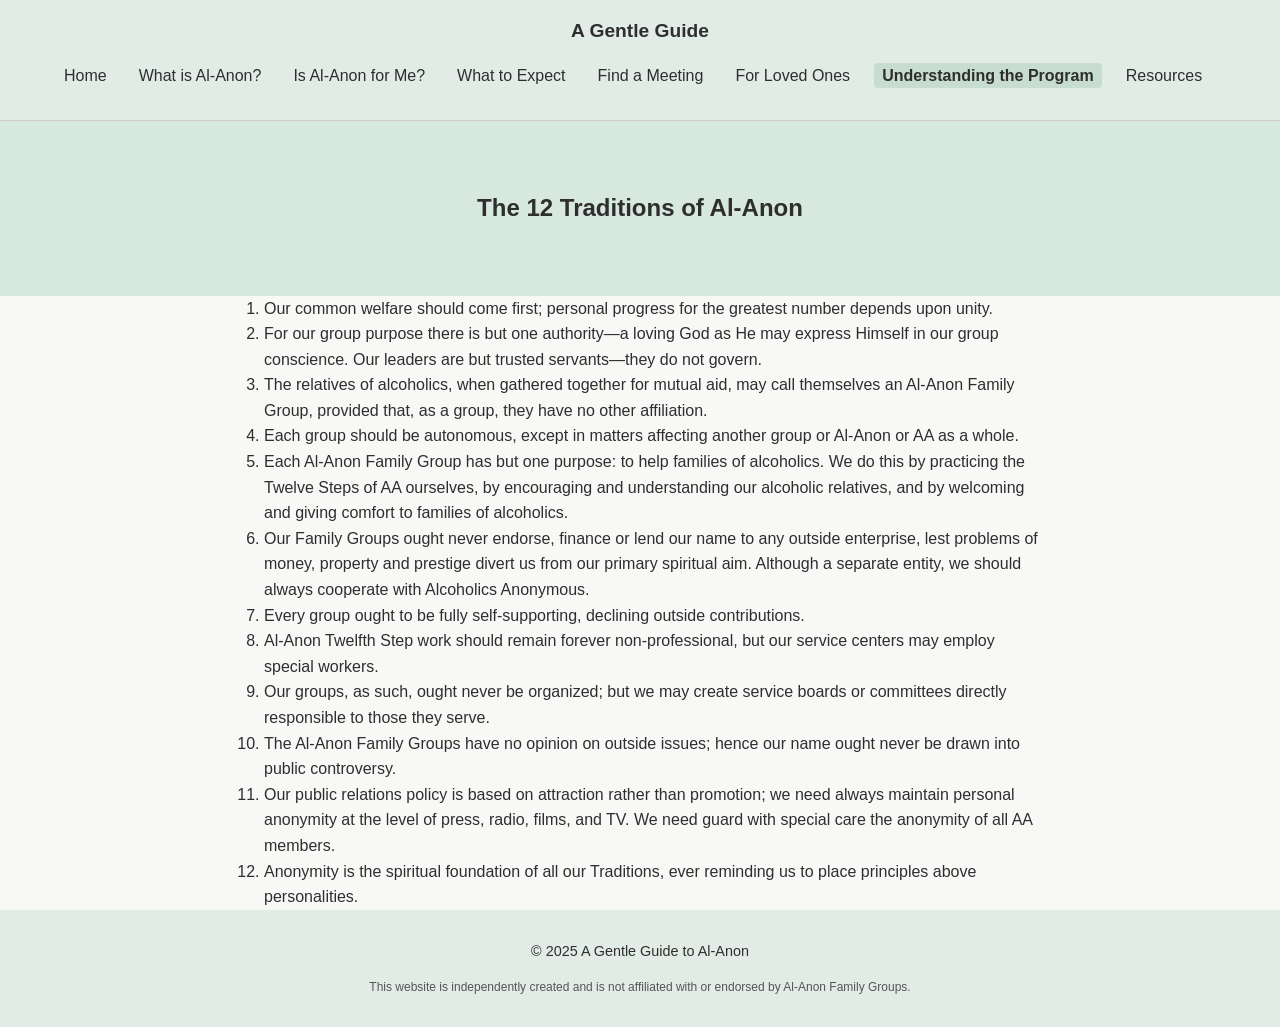
<file: twelve-traditions.html>
<!DOCTYPE html>
<html lang="en">
<head>
  <meta charset="UTF-8">
  <meta name="viewport" content="width=device-width, initial-scale=1.0">
  <title>The 12 Traditions | A Gentle Guide</title>
  <link rel="stylesheet" href="styles.css">
</head>
<body>
  <header>
    <nav class="navbar">
      <div class="logo">A Gentle Guide</div>
      <ul class="nav-links" id="navLinks">
        <li><a href="index.html">Home</a></li>
        <li><a href="what-is-alanon.html">What is Al-Anon?</a></li>
        <li><a href="is-alanon-for-me.html">Is Al-Anon for Me?</a></li>
        <li><a href="what-to-expect.html">What to Expect</a></li>
        <li><a href="finding-a-meeting.html">Find a Meeting</a></li>
        <li><a href="for-loved-ones.html">For Loved Ones</a></li>
        <li><a href="understanding-the-program.html" class="active">Understanding the Program</a></li>
        <li><a href="resources.html">Resources</a></li>
      </ul>
      <button class="menu-toggle" onclick="toggleMenu()">☰</button>
    </nav>
  </header>

  <main>
    <section class="hero">
      <h1>The 12 Traditions of Al-Anon</h1>
    </section>
    <section class="content">
      <div class="text-block">
        <ol style="text-align: left; max-width: 800px; margin: 0 auto; padding-left: 1.5rem;">
          <li>Our common welfare should come first; personal progress for the greatest number depends upon unity.</li>
          <li>For our group purpose there is but one authority—a loving God as He may express Himself in our group conscience. Our leaders are but trusted servants—they do not govern.</li>
          <li>The relatives of alcoholics, when gathered together for mutual aid, may call themselves an Al-Anon Family Group, provided that, as a group, they have no other affiliation.</li>
          <li>Each group should be autonomous, except in matters affecting another group or Al-Anon or AA as a whole.</li>
          <li>Each Al-Anon Family Group has but one purpose: to help families of alcoholics. We do this by practicing the Twelve Steps of AA ourselves, by encouraging and understanding our alcoholic relatives, and by welcoming and giving comfort to families of alcoholics.</li>
          <li>Our Family Groups ought never endorse, finance or lend our name to any outside enterprise, lest problems of money, property and prestige divert us from our primary spiritual aim. Although a separate entity, we should always cooperate with Alcoholics Anonymous.</li>
          <li>Every group ought to be fully self-supporting, declining outside contributions.</li>
          <li>Al-Anon Twelfth Step work should remain forever non-professional, but our service centers may employ special workers.</li>
          <li>Our groups, as such, ought never be organized; but we may create service boards or committees directly responsible to those they serve.</li>
          <li>The Al-Anon Family Groups have no opinion on outside issues; hence our name ought never be drawn into public controversy.</li>
          <li>Our public relations policy is based on attraction rather than promotion; we need always maintain personal anonymity at the level of press, radio, films, and TV. We need guard with special care the anonymity of all AA members.</li>
          <li>Anonymity is the spiritual foundation of all our Traditions, ever reminding us to place principles above personalities.</li>
        </ol>
      </div>
    </section>
  </main>

  <footer>
    <p>&copy; 2025 A Gentle Guide to Al-Anon</p>
    <p><small>This website is independently created and is not affiliated with or endorsed by Al-Anon Family Groups.</small></p>
  </footer>

  <script src="script.js"></script>
</body>
</html>
</file>
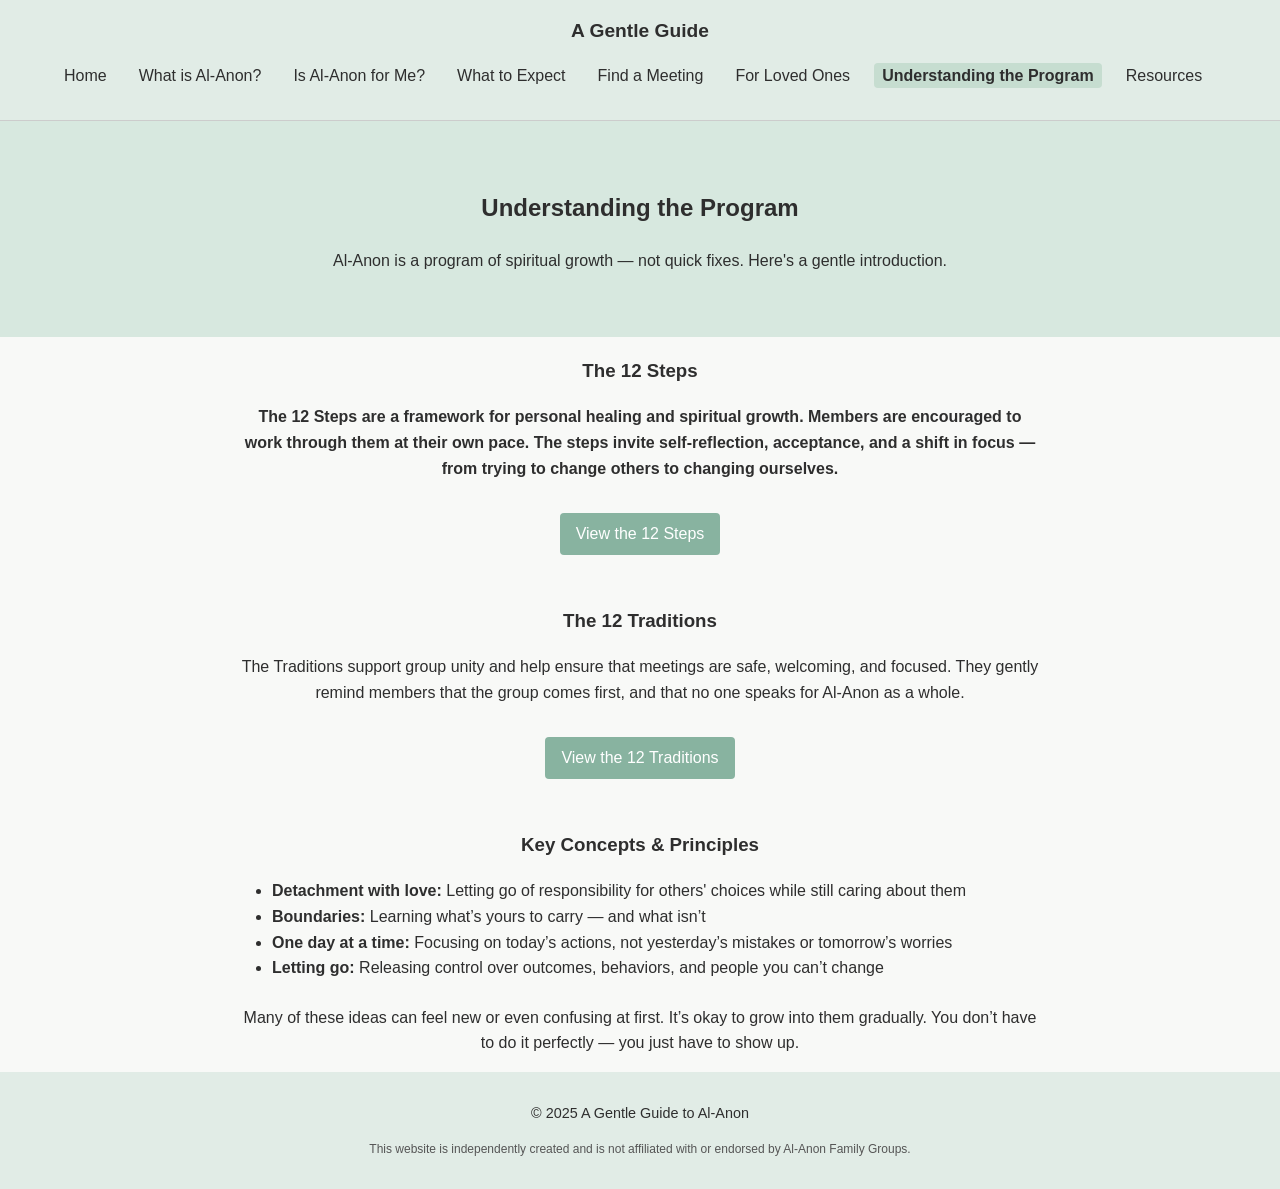
<file: understanding-the-program.html>
<!DOCTYPE html>
<html lang="en">
<head>
  <meta charset="UTF-8" />
  <meta name="viewport" content="width=device-width, initial-scale=1.0"/>
  <title>Understanding the Program | A Gentle Guide</title>
  <link rel="stylesheet" href="styles.css" />
</head>
<body>
  <header>
    <nav class="navbar">
      <div class="logo">A Gentle Guide</div>
      <ul class="nav-links" id="navLinks">
        <li><a href="index.html">Home</a></li>
        <li><a href="what-is-alanon.html">What is Al-Anon?</a></li>
        <li><a href="is-alanon-for-me.html">Is Al-Anon for Me?</a></li>
        <li><a href="what-to-expect.html">What to Expect</a></li>
        <li><a href="finding-a-meeting.html">Find a Meeting</a></li>
        <li><a href="for-loved-ones.html">For Loved Ones</a></li>
        <li><a href="understanding-the-program.html" class="active">Understanding the Program</a></li>
        <li><a href="resources.html">Resources</a></li>
      </ul>
      <button class="menu-toggle" onclick="toggleMenu()">☰</button>
    </nav>
  </header>

  <main>
    <section class="hero">
      <h1>Understanding the Program</h1>
      <p>Al-Anon is a program of spiritual growth — not quick fixes. Here's a gentle introduction.</p>
    </section>

    <section class="content">
      <div class="text-block">
        
        <h3>The 12 Steps</h3>
        <p>The 12 Steps are a framework for personal healing and spiritual growth. Members are encouraged to work through them at their own pace. The steps invite self-reflection, acceptance, and a shift in focus — from trying to change others to changing ourselves.</p>
        <a href="twelve-steps.html" class="button">View the 12 Steps</a>

        <h3>The 12 Traditions</h3>
        <p>The Traditions support group unity and help ensure that meetings are safe, welcoming, and focused. They gently remind members that the group comes first, and that no one speaks for Al-Anon as a whole.</p>
        <a href="twelve-traditions.html" class="button">View the 12 Traditions</a>

        <h3>Key Concepts & Principles</h3>
        <ul>
          <li><strong>Detachment with love:</strong> Letting go of responsibility for others' choices while still caring about them</li>
          <li><strong>Boundaries:</strong> Learning what’s yours to carry — and what isn’t</li>
          <li><strong>One day at a time:</strong> Focusing on today’s actions, not yesterday’s mistakes or tomorrow’s worries</li>
          <li><strong>Letting go:</strong> Releasing control over outcomes, behaviors, and people you can’t change</li>
        </ul>

        <p>Many of these ideas can feel new or even confusing at first. It’s okay to grow into them gradually. You don’t have to do it perfectly — you just have to show up.</p>
      </div>
    </section>
  </main>

  <footer>
    <p>&copy; 2025 A Gentle Guide to Al-Anon</p>
    <p><small>This website is independently created and is not affiliated with or endorsed by Al-Anon Family Groups.</small></p>
  </footer>

  <script src="script.js"></script>
</body>
</html>
</file>
<file: styles.css>
body {
  margin: 0;
  font-family: 'Open Sans', sans-serif;
  background-color: #f8f9f7;
  color: #2e2e2e;
  line-height: 1.6;
}

header {
  background-color: #e1ece6;
  border-bottom: 1px solid #ccc;
}

.navbar {
  display: flex;
  justify-content: space-between;
  align-items: center;
  padding: 1rem;
  flex-wrap: wrap;
}

.logo {
  text-align: center;
  width: 100%;
  font-weight: bold;
  font-size: 1.2rem;
}

.nav-links {
  list-style: none;
  display: flex;
  gap: 1rem;
}

.nav-links li a {
  text-decoration: none;
  color: #2e2e2e;
  font-weight: 500;
  padding: 0.25rem 0.5rem;
  border-radius: 4px;
  transition: background-color 0.3s ease;
}

.nav-links li a:hover {
  background-color: #c6ddd0;
}

.menu-toggle {
  display: none;
  background: none;
  border: none;
  font-size: 1.5rem;
}

.hero {
  background-color: #d7e8df;
  padding: 3rem 1rem;
  text-align: center;
}

.intro, .audiences {
  padding: 2rem 1rem;
  text-align: center;
}

.audience-card {
  background-color: #fff;
  border: 1px solid #d0d0d0;
  border-radius: 8px;
  padding: 1rem;
  margin: 1rem auto;
  max-width: 500px;
}

.button {
  display: inline-block;
  margin-top: 1rem;
  padding: 0.5rem 1rem;
  background-color: #88b3a0;
  color: white;
  text-decoration: none;
  border-radius: 4px;
}

footer {
  text-align: center;
  padding: 1rem;
  background-color: #e1ece6;
  font-size: 0.9rem;
}

footer small {
  display: block;
  margin-top: 0.25rem;
  color: #555;
}

/* Responsive Styles */
@media (max-width: 768px) {
  .nav-links {
    flex-direction: column;
    display: none;
    width: 100%;
  }

  .nav-links.show {
    display: flex;
  }

  .menu-toggle {
    display: block;
  }
}


.nav-links li a.active {
  font-weight: bold;
  background-color: #c6ddd0;
  border-radius: 4px;
}


.text-block {
  padding: 0 2rem;
  max-width: 800px;
  margin: 0 auto;
}


.text-block .button {
  display: inline-block;
  margin-top: 1rem;
  margin-left: auto;
  margin-right: auto;
  text-align: center;
}
.text-block {
  text-align: center;
}


.text-block p:first-of-type {
  font-weight: bold;
}

.text-block ul {
  text-align: left;
  padding-left: 2rem;
  margin-bottom: 1.5rem;
}

.text-block .button {
  margin-bottom: 2rem;
}
</file>
